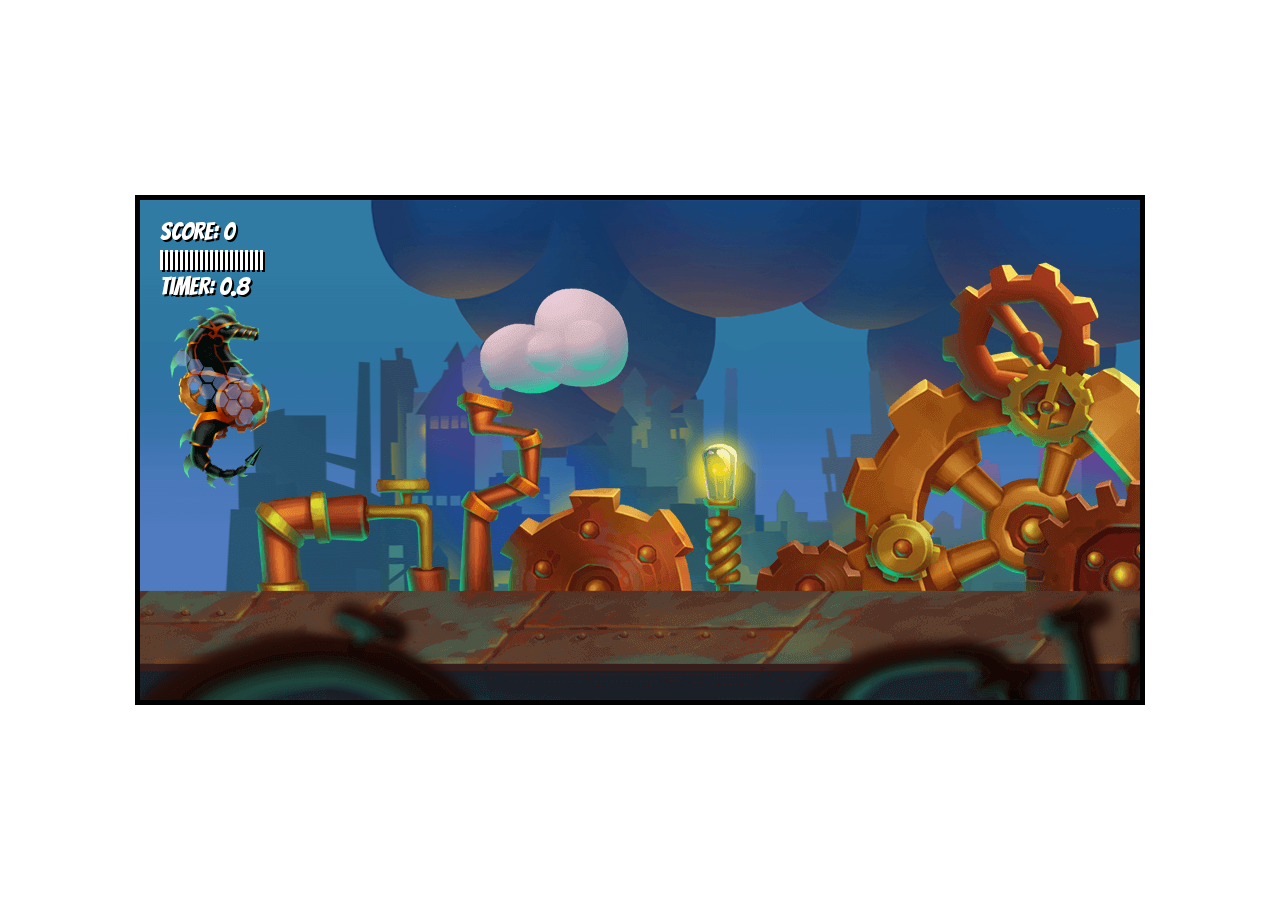
<file: index.html>
<!DOCTYPE html>
<html lang="en">
  <head>
    <meta charset="UTF-8" />
    <meta name="viewport" content="width=device-width, initial-scale=1.0" />
    <title>Javascript Game</title>
    <link rel="preconnect" href="https://fonts.googleapis.com" />
    <link rel="preconnect" href="https://fonts.gstatic.com" crossorigin />
    <link
      href="https://fonts.googleapis.com/css2?family=Alice&family=Bangers&family=Bricolage+Grotesque&family=Crimson+Text:wght@600&family=Rowdies&display=swap"
      rel="stylesheet"
    />
    <link rel="stylesheet" href="index.css" />
  </head>
  <body>
    <canvas id="canvas1"></canvas>
    <!-- characters -->
    <img src="assets/player.png" id="player" />
    <img src="assets/angler1.png" id="angler1" />
    <img src="assets/angler2.png" id="angler2" />
    <img src="assets/lucky.png" id="lucky" />
    <img src="assets/hivewhale.png" id="hivewhale" />
    <img src="assets/drone.png" id="drone" />
    <img src="assets/bulbwhale.png" id="bulbwhale" />
    <img src="assets/moonfish.png" id="moonfish" />
    <img src="assets/stalker.png" id="stalker" />
    <img src="assets/razorfin.png" id="razorfin" />

    <!-- props -->
    <img src="assets/projectile.png" id="projectile" />
    <img src="assets/gears.png" id="gears" />
    <img src="assets/smokeExplosion.png" id="smokeExplosion" />
    <img src="assets/fireExplosion.png" id="fireExplosion" />
    <img src="assets/shield.png" id="shield" />
    <img src="assets/fireball.png" id="fireball" />

    <!-- environment -->
    <img src="assets/layer1.png" id="layer1" />
    <img src="assets/layer2.png" id="layer2" />
    <img src="assets/layer3.png" id="layer3" />
    <img src="assets/layer4.png" id="layer4" />

    <!-- sounds -->
    <audio src="assets/powerdown.wav" id="powerdown"></audio>
    <audio src="assets/powerup.wav" id="powerup"></audio>
    <audio src="assets/shot.wav" id="shot"></audio>
    <audio src="assets/explosion.wav" id="explosion"></audio>
    <audio src="assets/hit.wav" id="hit"></audio>
    <audio src="assets/shieldSound.wav" id="shieldSound"></audio>

    <script src="index.js"></script>
  </body>
</html>
</file>
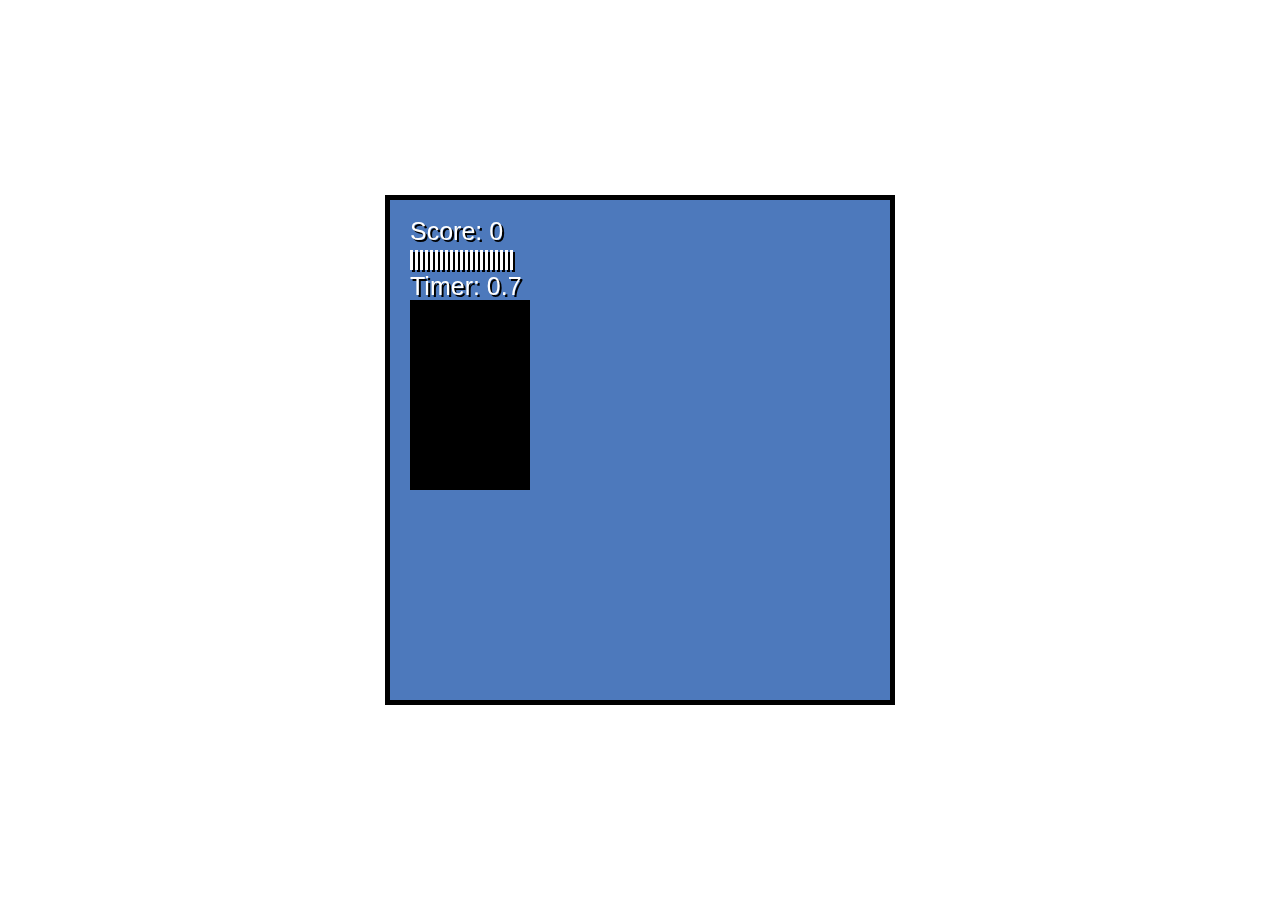
<file: base_code/index.html>
<!DOCTYPE html>
<html lang="en">
  <head>
    <meta charset="UTF-8" />
    <meta name="viewport" content="width=device-width, initial-scale=1.0" />
    <title>Javascript Game</title>
    <link rel="stylesheet" href="game.css" />
  </head>
  <body>
    <canvas id="canvas1"></canvas>
    <script src="game.js"></script>
  </body>
</html>
</file>
<file: index.css>
*{
    margin: 0;
    padding: 0;
    box-sizing: border-box;
}

#canvas1{
    border: 5px solid black;
    position: absolute;
    top:50%;
    left: 50%;
    transform: translate(-50%,-50%);
    background-color: #4d79bc;
    max-width: 100%;
    max-height: 100%;
    font-family: 'Bangers', cursive;
}

#layer1,#layer2,#layer3,#layer4, #player, #angler1, #angler2, #lucky, #projectile, #gears, #hivewhale, #drone, #smokeExplosion, #fireExplosion, #bulbwhale, #moonfish, #powerup, #powerdown, #shield, #hit, #shot, #explosion , #shieldSound, #fireball, #stalker, #razorfin{
    display: none;

}
</file>
<file: base_code/game.css>
*{
    margin: 0;
    padding: 0;
    box-sizing: border-box;
}

#canvas1{
    border: 5px solid black;
    position: absolute;
    top:50%;
    left: 50%;
    transform: translate(-50%,-50%);
    background-color: #4d79bc;
    max-width: 100%;
    max-height: 100%;
}
</file>
